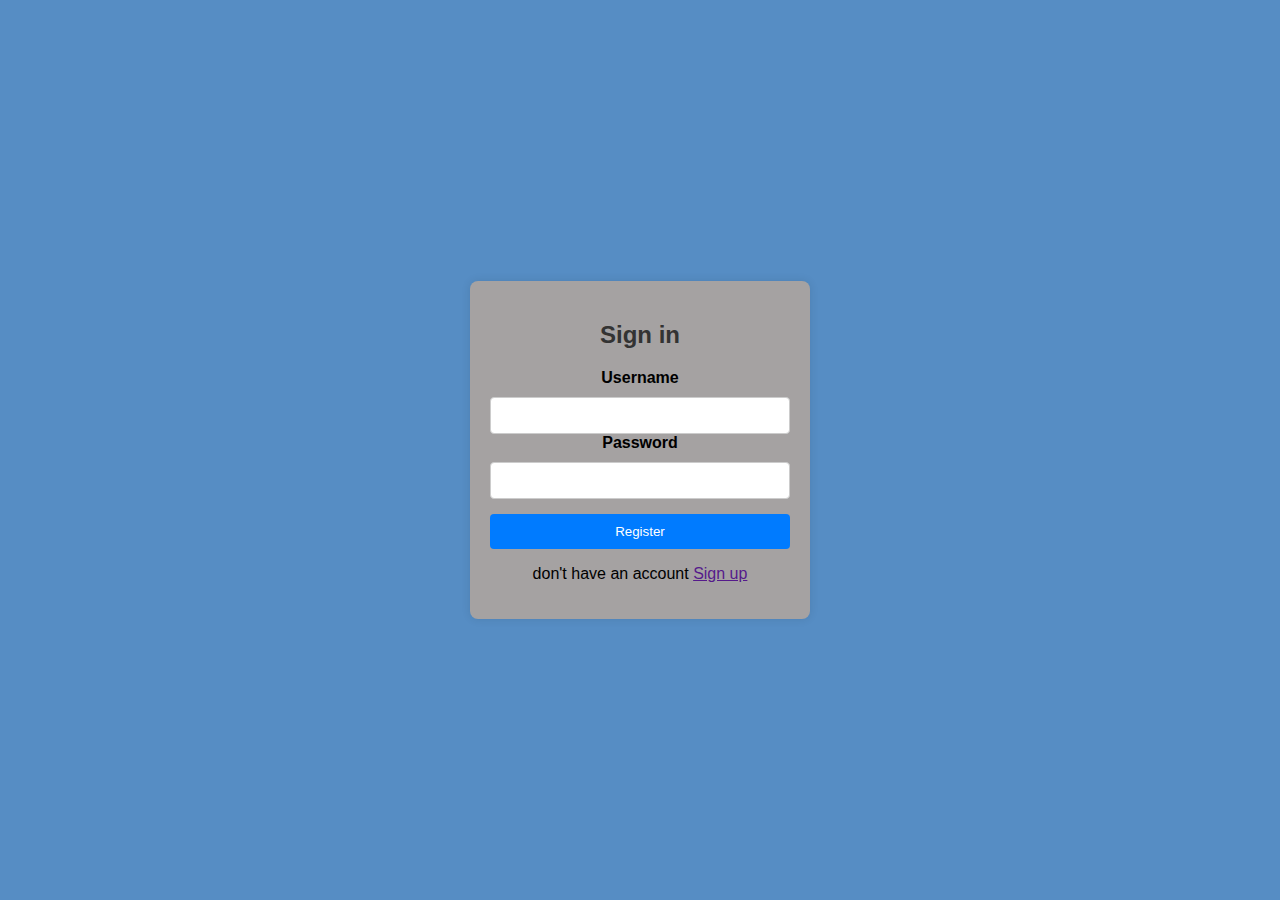
<file: index.html>
<!DOCTYPE html>
<html lang="en">
<head>
    <meta charset="UTF-8">
    <meta name="viewport" content="width=device-width, initial-scale=1.0">
    <title>Sign Up Form</title>
    <link rel="stylesheet" href="style.css">
</head>
<body>
    <div class="form-container">
        <h2>Sign in</h2>
        <form id="signinForm" onsubmit="return validateForm()">
            <div class="input-group">
                <label for="username">Username</label>
                <input type="text" id="username" name="username" required>
            
            <div class="input-group">
                <label for="password">Password</label>
                <input type="password" id="password" name="password" required>
            </div>
            
            <div id="errorMessage"></div>
            <button type="submit">Register</button>
           <p>don't have an account <a href="">Sign up</a></p>
        </form>
    </div>

    <script src="script.js"></script>
</body>
</html>
</file>
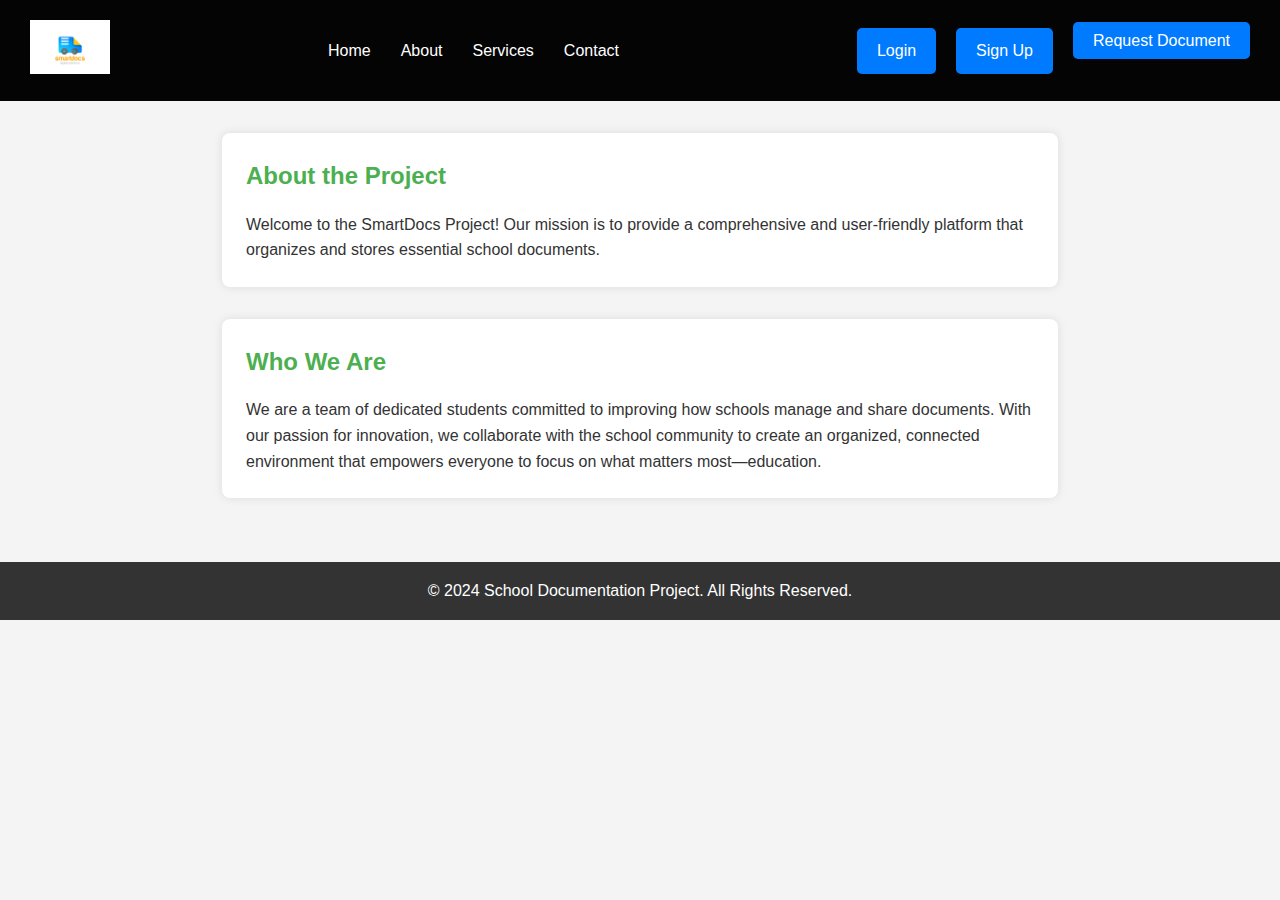
<file: about.html>
<!DOCTYPE html>
<html lang="en">
<head>
    <meta charset="UTF-8">
    <meta name="viewport" content="width=device-width, initial-scale=1.0">
    <meta http-equiv="X-UA-Compatible" content="IE=edge">
    <title>About Us - School Documentation Project</title>
    <link rel="stylesheet" href="about.css">
</head>
<body>
    <header>
        <nav class="navbar">
          <div class="logo">
            <img src=" logo.jpg" alt="Website Logo" />
          </div>
          
    
          <ul class="nav-links">
            <li><a href="homepage.html">Home</a></li>
            <li><a href="about.html">About</a></li>
            <li><a href="#services">Services</a></li>
            <li><a href="contact.html">Contact</a></li>
           
          </ul>
          <div class="auth-buttons">
            <a href="signin.html" class="btn">Login</a>
            <a href="signup.html" class="btn">Sign Up</a>
          <div class="requestbtn">
            <a href="requestdoc.html" class="btn">Request Document</a>
          </div>
          
    </div>
  </div>
  
  
          </div>
        </nav>
      </header>

    <main>
        <section class="about-project">
            <h2>About the Project</h2>
            <p>
                Welcome to the SmartDocs Project! Our mission is to provide a comprehensive 
                and user-friendly platform that organizes and stores essential school documents. 
               
            </p>
        </section>

        <section class="who-we-are">
            <h2>Who We Are</h2>
            <p>
                We are a team of dedicated students committed to 
                improving how schools manage and share documents. With our passion for innovation, 
                we collaborate with the school community to create an organized, connected environment 
                that empowers everyone to focus on what matters most—education.
            </p>
        </section>
    </main>

    <footer>
        <p>&copy; 2024 School Documentation Project. All Rights Reserved.</p>
    </footer>
</body>
</html>
</file>
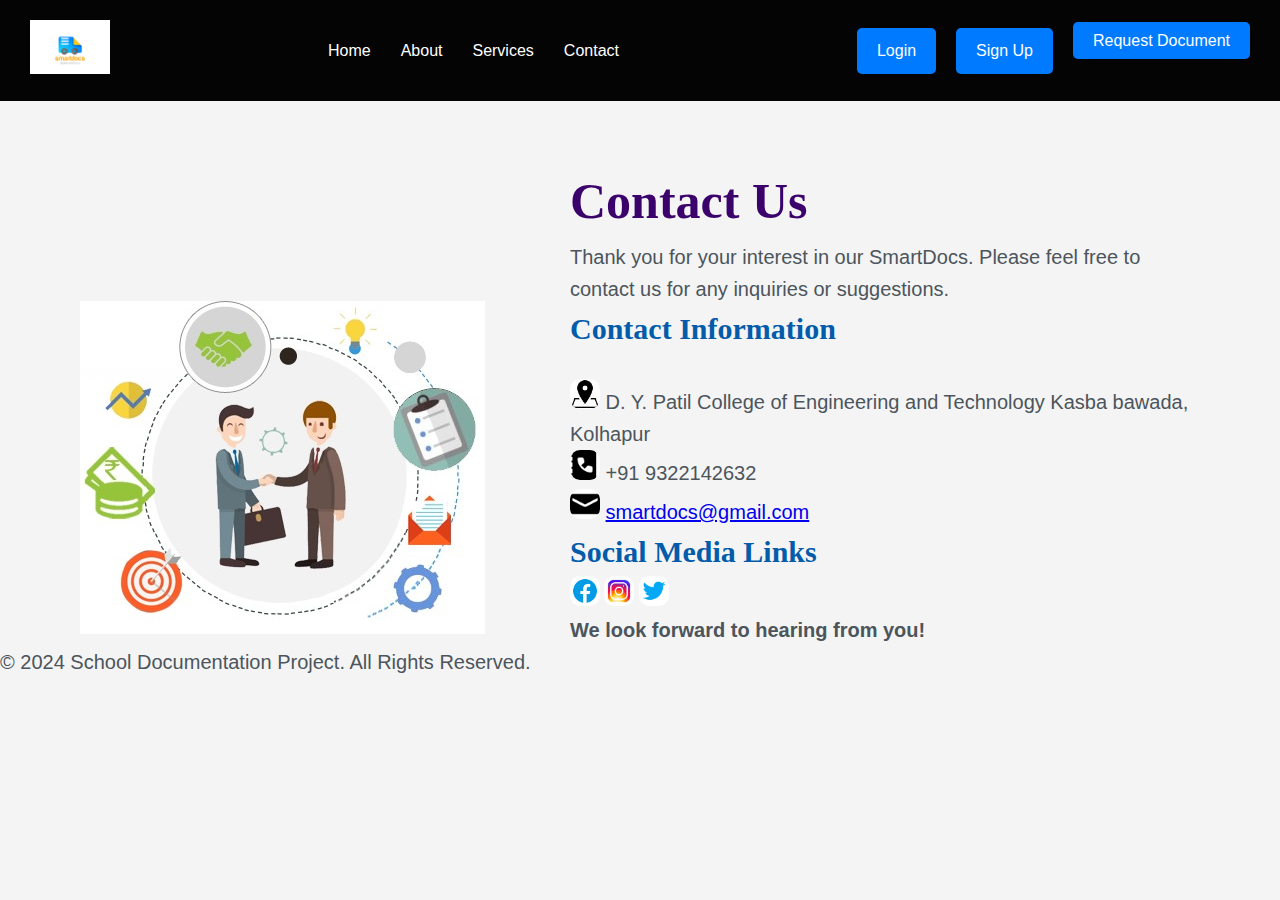
<file: contact.html>
<!DOCTYPE html>
<html lang="en">
<head>
    <meta charset="UTF-8">
    <meta name="viewport" content="width=device-width, initial-scale=1.0">
    <meta http-equiv="X-UA-Compatible" content="IE=edge">
    <title>Contact - School Documentation Project</title>
    <link rel="stylesheet" href="contact.css">
</head>
<body>
    <header>
        <nav class="navbar">
          <div class="logo">
            <img src="logo.jpg" alt="Website Logo" />
          </div>
          
    
          <ul class="nav-links">
            <li><a href="homepage.html">Home</a></li>
            <li><a href="about.html">About</a></li>
            <li><a href="#services">Services</a></li>
            <li><a href="#contact">Contact</a></li>
           
          </ul>
          <div class="auth-buttons">
            <a href="signin.html" class="btn">Login</a>
            <a href="signup.html" class="btn">Sign Up</a>
          <div class="requestbtn">
            <a href="requestdoc.html" class="btn">Request Document</a>
          </div>
          
    </div>
  </div>
  
  
          </div>
        </nav>
      </header>
      <div class="container">
        <div class="contact-image">
            <img src="contactus.jpg" alt="Contact Image">
        </div>
        <div class="contact-info">
            <h1>Contact Us</h1>
            <p>Thank you for your interest in our SmartDocs. Please feel free to contact us for any inquiries or suggestions.</p>

            <h2>Contact Information</h2>
            <div class="contact-icons"></div>
            <p><img src="addressicon.jpg" alt="Address"> D. Y. Patil College of Engineering and Technology Kasba bawada, Kolhapur</p>
            <p><img src="phoneicon.jpg" alt="Phone"> +91 9322142632</p>
            <p><img src="emailicon.jpg" alt="Email"> <a href="mailto:smartdocs@gmail.com">smartdocs@gmail.com</a></p>

            <h2><b>Social Media Links</b></h2>
            <div class="social-icons">
                <a href="http://facebook.com/pgaccomodation/"><img src="fbicon.jpg" alt="Facebook Icon"></a>
                <a href="http://instagram.com/pgaccomodation/"><img src="instaicon.jpg" alt="Instagram Icon"></a>
                <a href="http://twitter.com/pgaccomodation"><img src="twiticon.jpg" alt="Twitter Icon"></a>
            </div>
            <h3>We look forward to hearing from you!</h3>
        </div>
    </div>
    <footer>
        <p>&copy; 2024 School Documentation Project. All Rights Reserved.</p>
    </footer>
</body>
</html>
</file>
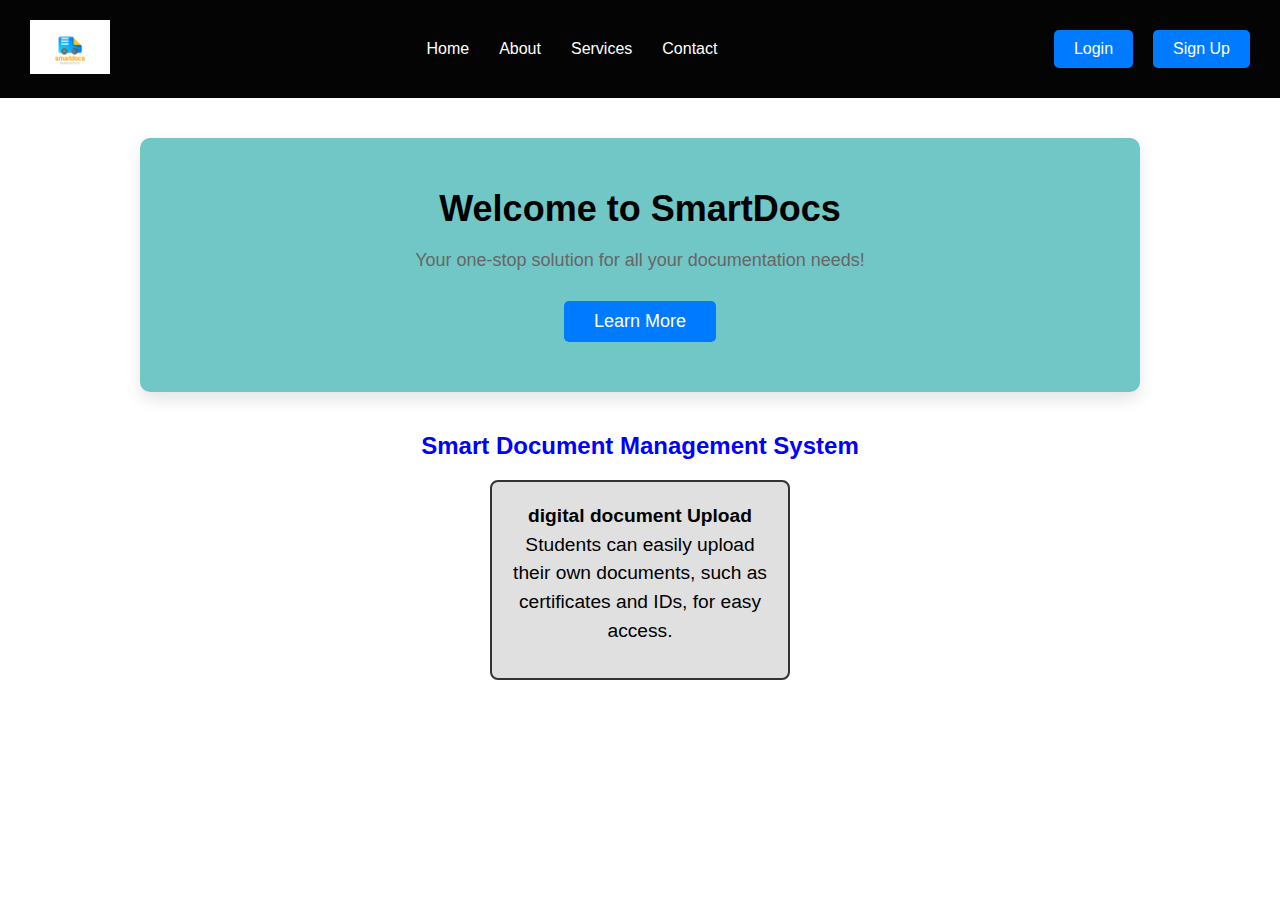
<file: homepage.html>
<!DOCTYPE html>
<html lang="en">
  <head>
    <meta charset="UTF-8" />
    <meta name="viewport" content="width=device-width, initial-scale=1.0" />
    <title>Homepage</title>
    <link rel="stylesheet" href="homepage.css" />
  </head>
  <body>
    <!-- Navbar Section -->
    <header>
      <nav class="navbar">
        <div class="logo">
          <img src="logo.jpg" alt="SmartDocs Logo" />
        </div>

        <ul class="nav-links">
          <li><a href="#home">Home</a></li>
          <li><a href="about.html">About</a></li>
          <li><a href="#services">Services</a></li>
          <li><a href="contact.html">Contact</a></li>
        </ul>

        <div class="auth-buttons">
          <a href="signin.html" class="btn">Login</a>
          <a href="signup.html" class="btn">Sign Up</a>
        </div>

       
      </nav>
    </header> 

    <!-- Main Content -->
    <section class="main-content">
      <h2>Welcome to SmartDocs</h2>
      <p>Your one-stop solution for all your documentation needs!</p>
      <a href="#learn-more" class="cta-button">Learn More</a>
    </section>

    <div class="myclass">
      <h2>Smart Document Management System</h2>
    </div>

    <!-- Link to external script -->
    <script src="script.js"></script>
  </body>
</html>

<div id="box">
  <h4>digital document Upload</h4>
  Students can easily upload their own documents, such as certificates and IDs,
  for easy access.
</div>
</file>
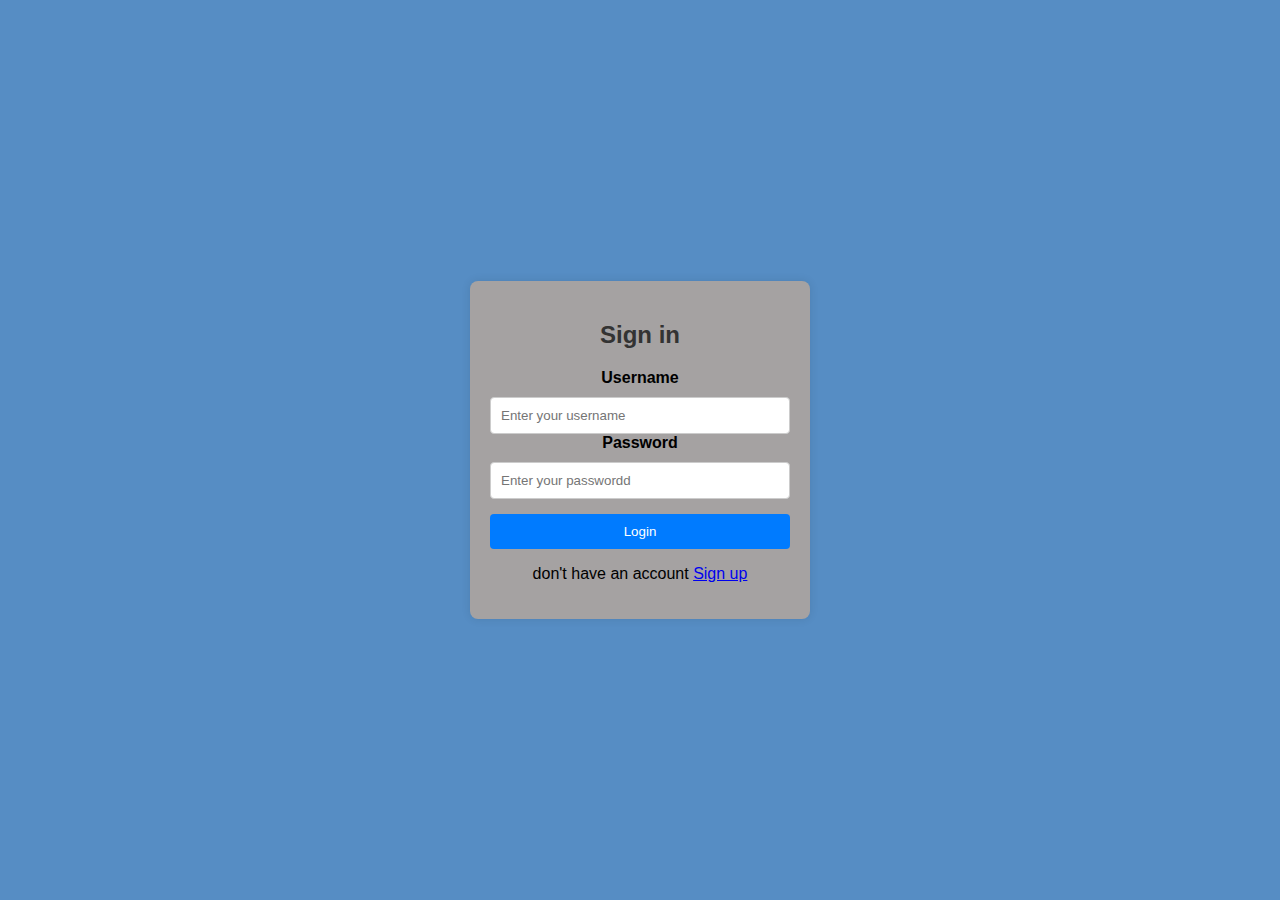
<file: signin.html>
<!DOCTYPE html>
<html lang="en">
<head>
    <meta charset="UTF-8">
    <meta name="viewport" content="width=device-width, initial-scale=1.0">
    <title>Sign Up Form</title>
    <link rel="stylesheet" href="style.css">
</head>
<body>
    <div class="form-container">
        <h2>Sign in</h2>
        <form id="signinForm" onsubmit="return validateForm()">
            <div class="input-group">
                <label for="username">Username</label>
                <input type="text" id="username" name="username" placeholder="Enter your username" required>
            
            <div class="input-group">
                <label for="password">Password</label>
                <input type="password" id="password" name="password" placeholder="Enter your passwordd" required>
            </div>
            <div id="errorMessage"></div>
            <button type="submit">Login</button>
           <p>don't have an account <a href="signup.html">Sign up</a></p>
        </form>
    </div>

    <script src="script.js"></script>
</body>
</html>
</file>
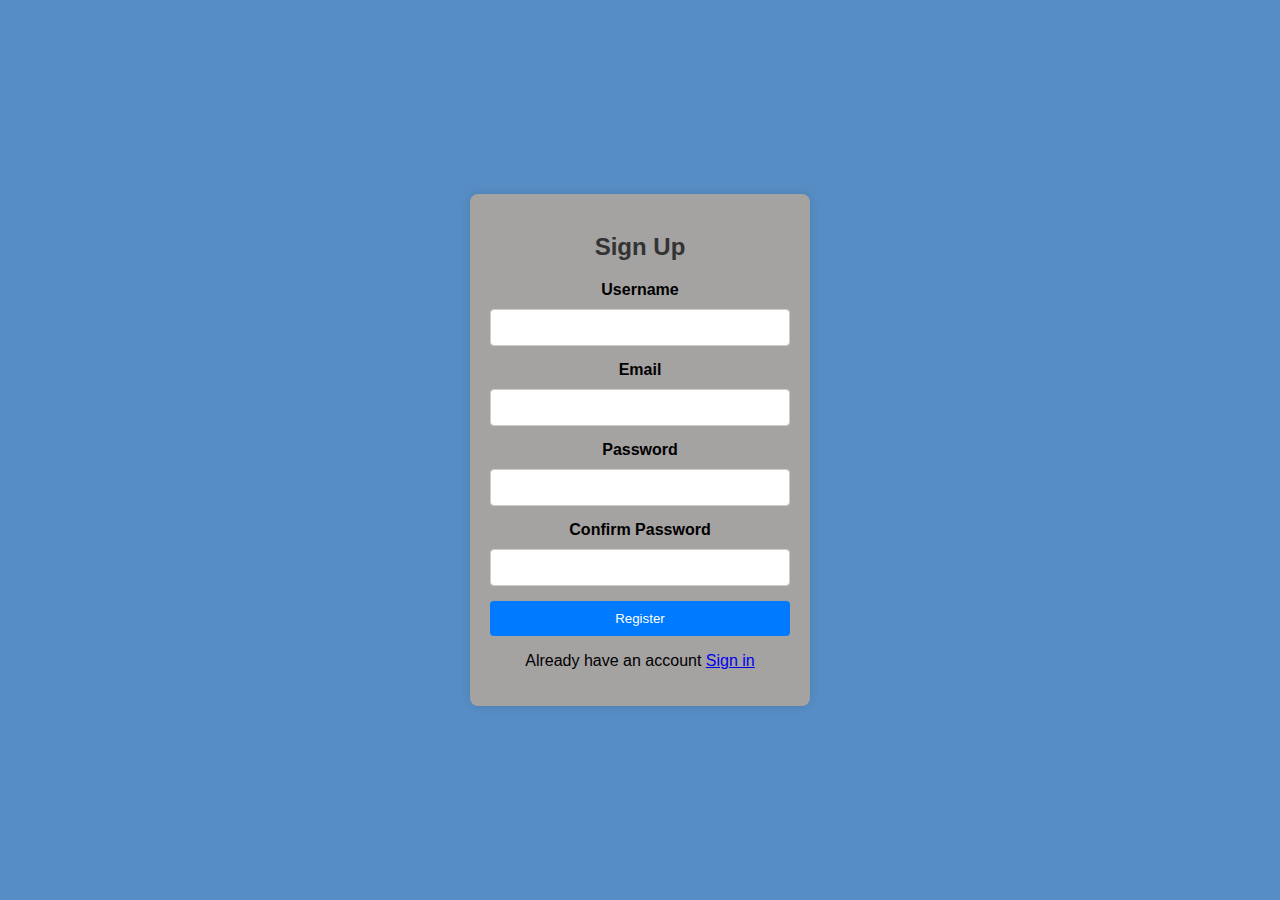
<file: signup.html>
<!DOCTYPE html>
<html lang="en">
<head>
    <meta charset="UTF-8">
    <meta name="viewport" content="width=device-width, initial-scale=1.0">
    <title>Sign Up Form</title>
    <link rel="stylesheet" href="style.css">
</head>
<body>
    <div class="form-container">
        <h2>Sign Up</h2>
        <form id="signupForm" onsubmit="return validateForm()">
            <div class="input-group">
                <label for="username">Username</label>
                <input type="text" id="username" name="username" required>
            </div>
            <div class="input-group">
                <label for="email">Email</label>
                <input type="email" id="email" name="email" required>
            </div>
            <div class="input-group">
                <label for="password">Password</label>
                <input type="password" id="password" name="password" required>
            </div>
            <div class="input-group">
                <label for="confirmPassword">Confirm Password</label>
                <input type="password" id="confirmPassword" name="confirmPassword" required>
            </div>
            <div id="errorMessage"></div>
            <button type="submit">Register</button>
           <p>Already have an account <a href="signin.html">Sign in</a></p>
        </form>
    </div>

    <script src="script.js"></script>
</body>
</html>
</file>
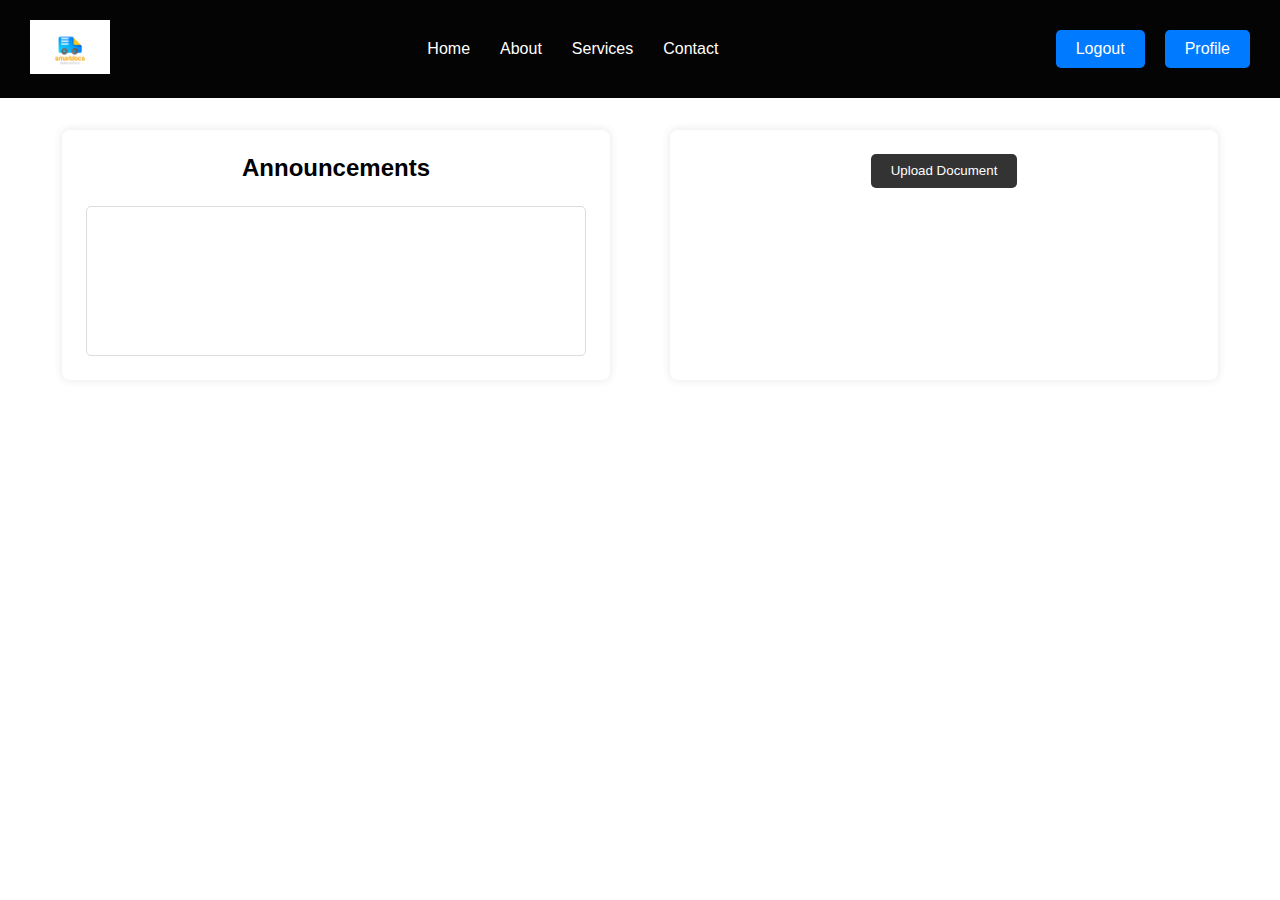
<file: student_dashboard.html>
<!-- student_dashboard.html -->
<!DOCTYPE html>
<html lang="en">
<head>
    <meta charset="UTF-8">
    <meta name="viewport" content="width=device-width, initial-scale=1.0">
    <title>Student Dashboard</title>
    <link rel="stylesheet" href="dashboard.css">
</head>
<body>
    <header>
        <nav class="navbar">
          <div class="logo">
            <img src="logo.jpg" alt="SmartDocs Logo" />
          </div>
  
          <ul class="nav-links">
            <li><a href="homepage.html">Home</a></li>
            <li><a href="about.html">About</a></li>
            <li><a href="services.html">Services</a></li>
            <li><a href="contact.html">Contact</a></li>
          </ul>
  
          <div class="auth-buttons">
            <a href="homepage.html" class="btn">Logout</a>
            <a href="#" class="btn">Profile</a>
          </div>
  
          
        </nav>
      </header>
    <main>
        <section class="announcements">
            <h2>Announcements</h2>
            <div class="announcement-box">
                <!-- Announcements content will go here -->
            </div>
        </section>

        <section class="upload-documents">
            <button class="upload-doc-btn">Upload Document</button>
        </section>
    </main>
</body>
</html>
</file>
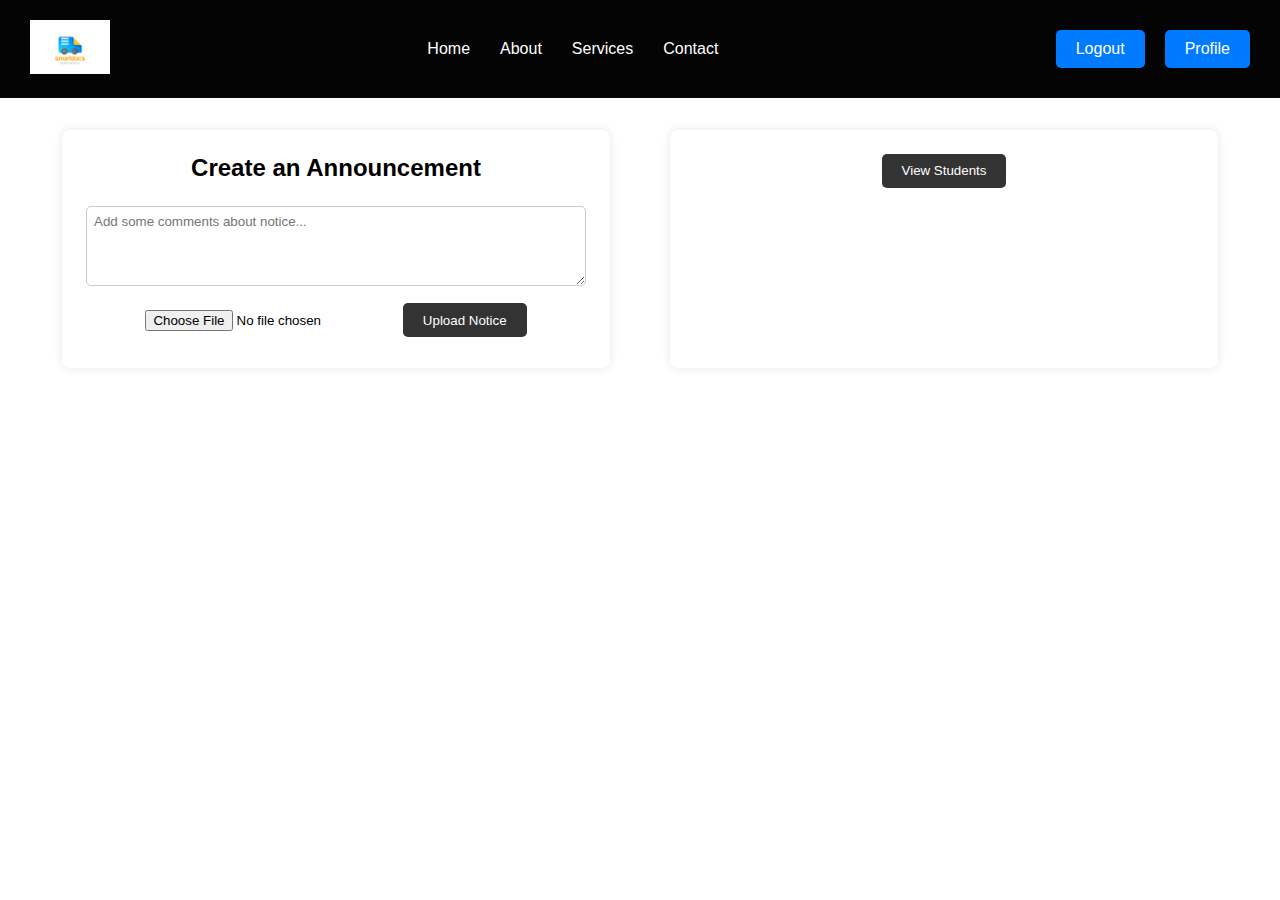
<file: teacher_dashboard.html>
<!-- teacher_dashboard.html -->
<!DOCTYPE html>
<html lang="en">
<head>
    <meta charset="UTF-8">
    <meta name="viewport" content="width=device-width, initial-scale=1.0">
    <title>Teacher Dashboard</title>
    <link rel="stylesheet" href="dashboard.css">
</head>
<body>
    <header>
        <nav class="navbar">
          <div class="logo">
            <img src="logo.jpg" alt="SmartDocs Logo" />
          </div>
  
          <ul class="nav-links">
            <li><a href="homepage.html">Home</a></li>
            <li><a href="about.html">About</a></li>
            <li><a href="services.html">Services</a></li>
            <li><a href="contact.html">Contact</a></li>
          </ul>
  
          <div class="auth-buttons">
            <a href="homepage.html" class="btn">Logout</a>
            <a href="#" class="btn">Profile</a>
          </div>
  
          
        </nav>
      </header>

    <main>
        <section class="announcement">
            <h2>Create an Announcement</h2>
            <textarea placeholder="Add some comments about notice..."></textarea>
            <input type="file" name="notice-file" id="notice-file">
            <button class="upload-btn">Upload Notice</button>
        </section>

        <section class="view-students">
            <button class="view-students-btn">View Students</button>
        </section>
    </main>
</body>
</html>
</file>
<file: style.css>
body {
    font-family: Arial, sans-serif;
    background-color: #568dc4;
    display: flex;
    justify-content: center;
    align-items: center;
    height: 100vh;
    margin: 0;
}
.element {
    background-size: cover; /* To cover the entire element */
    background-position: center; /* Center the image */
    background-repeat: no-repeat; /* Avoid repeating the image */
}


.form-container {
    background-color: #a5a2a2;
    padding: 20px;
    border-radius: 8px;
    box-shadow: 0 0 10px rgba(0, 0, 0, 0.1);
    width: 300px;
}

h2 {
    margin-bottom: 20px;
    color: #333;
    text-align: center;
}

.input-group {
    margin-bottom: 15px;
}

label {
    display: block;
    font-weight: bold;
    margin-bottom: 5px;
}

input[type="text"], input[type="email"], input[type="password"] {
    width: 100%;
    padding: 10px;
    margin: 5px 0 0 0;
    box-sizing: border-box;
    border-radius: 4px;
    border: 1px solid #ccc;
}

button {
    width: 100%;
    padding: 10px;
    background-color: #007BFF;
    color: #ffffff;
    border: none;
    border-radius: 4px;
    cursor: pointer;
}

button:hover {
    background-color: #0056b3;
}

div{
text-align: center;

}

#errorMessage {
    color: red;
    margin-bottom: 15px;
    text-align: center;
}
</file>
<file: about.css>
* {
    margin: 0;
    padding: 0;
    box-sizing: border-box;
}

body {
    font-family: Arial, sans-serif;
    line-height: 1.6;
    background-color: #f4f4f4;
    color: #333;
}

header {
    background-color: #050404;
    padding: 20px 0;
}

.navbar {
    display: flex;
    justify-content: space-between;
    align-items: center;
    padding: 0 30px;
}

.logo img {
    width: 80px;
}

.smartDoc h1 {
    color: #fff;
    margin-left: 10px;
}

.nav-links {
    display: flex;
    list-style-type: none;
}

.nav-links li {
    margin: 0 15px;
}

.nav-links li a {
    color: #fff;
    text-decoration: none;
    font-size: 16px;
}

.nav-links li a:hover {
    color: #ddd;
}

/* Auth Buttons */
.auth-buttons {
    display: flex;
}

.auth-buttons .btn {
    color: #fff;
    text-decoration: none;
    margin-left: 20px;
    padding: 10px 20px;
    border-radius: 5px;
    background-color: #007BFF;
}

.auth-buttons .btn:hover {
    background-color: #0056b3;
}

main {
    padding: 2rem;
    max-width: 900px;
    margin: 0 auto;
}

h2 {
    color: #4CAF50;
    margin-bottom: 1rem;
}

.about-project, .who-we-are {
    background-color: white;
    padding: 1.5rem;
    margin-bottom: 2rem;
    border-radius: 8px;
    box-shadow: 0 0 10px rgba(0, 0, 0, 0.1);
}

footer {
    text-align: center;
    background-color: #333;
    color: white;
    padding: 1rem 0;
    position: relative;
    bottom: 0;
    width: 100%;
}
</file>
<file: contact.css>
* {
    margin: 0;
    padding: 0;
    box-sizing: border-box;
}

body {
    font-family: Arial, sans-serif;
    line-height: 1.6;
    background-color: #f4f4f4;
    color: #333;
    
}

header {
    background-color: #050404;
    padding: 20px 0;
}

.navbar {
    display: flex;
    justify-content: space-between;
    align-items: center;
    padding: 0 30px;
}

.logo img {
    width: 80px;
}

.smartDoc h1 {
    color: #fff;
    margin-left: 10px;
}

.nav-links {
    display: flex;
    list-style-type: none;
}

.nav-links li {
    margin: 0 15px;
}

.nav-links li a {
    color: #fff;
    text-decoration: none;
    font-size: 16px;
}

.nav-links li a:hover {
    color: #ddd;
}

/* Auth Buttons */
.auth-buttons {
    display: flex;
}

.auth-buttons .btn {
    color: #fff;
    text-decoration: none;
    margin-left: 20px;
    padding: 10px 20px;
    border-radius: 5px;
    background-color: #007BFF;
}

.auth-buttons .btn:hover {
    background-color: #0056b3;
}
.container {
    max-width: 2000px;
    text-align: left;
    padding: 0px 20px;
    margin: 0 60px;
    display: flex;
}

.contact-info {
    margin-left: 20px;
    flex: 1;
}

h1 {
    color: rgb(59, 2, 108);
    font-family: "Times New Roman", Times, serif;
    font-size: 50px;
    text-align: left;
    margin-top: 30px;
    margin-left: 0px;
}

h2 {
    font-family: Copperplate, Papyrus, fantasy;
    color: rgb(3, 92, 170);
    font-size: 30px;
    text-align: left;
    margin-top: 0px;
}

h3 {
    color: rgb(76, 85, 92);
    font-size: 20px;
    text-align: left;
    margin-top: 0px;
}

p {
    color: rgb(76, 85, 92);
    font-family: Tahoma, Verdana, sans-serif;
    text-align: left;
    margin-top: 0px;
    font-size: 20px;
}

.contact-info {
    text-align: left;
    margin-top: 30px;
    margin-left: 200px;
}
.contact-image{
    width: 25%;
    margin-top:200px ;
    margin-right:10px;
}

.contact-info img {
    width: 30px;
    height: auto;
    border-radius: 10px;
    transition: transform 0.3s ease-in-out;
}

.contact-info img:hover {
    transform: scale(1.1);
}
.contact-icons {
    padding:2px;
    width: 2em;
    display: inline-block;
    margin-right: 10px;
    align-items: center;
}
footer.p{
    align-items: center;
}
.social-icons {

}
</file>
<file: dashboard.css>
/* dashboard.css */

* {
    margin: 0;
    padding: 0;
    box-sizing: border-box;
    font-family: Arial, sans-serif;

}

header {
    background-color: #050404;
    padding: 20px 0;
}

.navbar {
    display: flex;
    justify-content: space-between;
    align-items: center;
    padding: 0 30px;
}

.logo img {
    width: 80px;
}

.smartDoc h1 {
    color:white;
    margin-left: 10px;
}

.nav-links {
    display: flex;
    list-style-type: none;
}

.nav-links li {
    margin: 0 15px;
}

.nav-links li a {
    color: #fff;
    text-decoration: none;
    font-size: 16px;
}

.nav-links li a:hover {
    color: #ddd;
}

/* Auth Buttons */
.auth-buttons {
    display: flex;
}

.auth-buttons .btn {
    color: #fff;
    text-decoration: none;
    margin-left: 20px;
    padding: 10px 20px;
    border-radius: 5px;
    background-color: #007BFF;
}

.auth-buttons .btn:hover {
    background-color: #0056b3;
}

main {
    display: flex;
    justify-content: space-around;
    padding: 2em;
}

.announcement, .announcements, .view-students, .upload-documents {
    background-color: #fff;
    padding: 1.5em;
    border-radius: 8px;
    box-shadow: 0 0 10px rgba(0, 0, 0, 0.1);
    width: 45%;
    text-align: center;
}

.announcement h2, .announcements h2 {
    margin-bottom: 1em;
}

.announcement textarea {
    width: 100%;
    height: 80px;
    margin-bottom: 1em;
    padding: 0.5em;
    border-radius: 5px;
    border: 1px solid #ccc;
}

.upload-btn, .view-students-btn, .upload-doc-btn {
    padding: 0.7em 1.5em;
    background-color: #333;
    color: #fff;
    border: none;
    border-radius: 5px;
    cursor: pointer;
}

.upload-btn:hover, .view-students-btn:hover, .upload-doc-btn:hover {
    background-color: #555;
}

.announcement input[type="file"] {
    margin-bottom: 1em;
}

.announcement-box {
    height: 150px;
    border: 1px solid #ddd;
    border-radius: 5px;
    padding: 1em;
    overflow-y: auto;
    text-align: left;
}
</file>
<file: homepage.css>
/* Basic Reset */
* {
    margin: 0;
    padding: 0;
    box-sizing: border-box;
    font-family: Arial, sans-serif;
}

/* Navbar Styles */
header {
    background-color: #050404;
    padding: 20px 0;
}

.navbar {
    display: flex;
    justify-content: space-between;
    align-items: center;
    padding: 0 30px;
}

.logo img {
    width: 80px;
}

.smartDoc h1 {
    color:white;
    margin-left: 10px;
}

.nav-links {
    display: flex;
    list-style-type: none;
}

.nav-links li {
    margin: 0 15px;
}

.nav-links li a {
    color: #fff;
    text-decoration: none;
    font-size: 16px;
}

.nav-links li a:hover {
    color: #ddd;
}

/* Auth Buttons */
.auth-buttons {
    display: flex;
}

.auth-buttons .btn {
    color: #fff;
    text-decoration: none;
    margin-left: 20px;
    padding: 10px 20px;
    border-radius: 5px;
    background-color: #007BFF;
}

.auth-buttons .btn:hover {
    background-color: #0056b3;
}

/* Main Content */
.main-content {
    text-align: center;
    padding: 100px 0;
    background-color: #f4f4f4;
}

.main-content h2 {
    font-size: 36px;
    margin-bottom: 20px;
}

.main-content p {
    font-size: 18px;
    color: #666;
    margin-bottom: 30px;
}

.cta-button {
    display: inline-block;
    padding: 10px 30px;
    font-size: 18px;
    color: #fff;
    background-color: #007BFF;
    text-decoration: none;
    border-radius: 5px;
}


.cta-button:hover {
    background-color: #0056b3;
}


.card {
    background-color: #fbf6f6;
    width: 350px;
    border-radius: 20px;
    align-items:center ;
    box-shadow: 0 4px 8px rgba(0, 0, 0, 0.1);
    overflow: hidden;
    text-align: center;
}

.card-header {
    align-items: center;
    background-color: #4CAF50;
    padding: 20px;
    color: white;
}

.card-header h2 {
    margin:20px;
    font-size: 24px;
}

.card-body {
    padding: 20px;
    color: #333;
}

.card-body p {
    margin-bottom: 10px;
}

.card-body ul {
    list-style: none;
    margin: 50px ;
}

.card-body ul li {
    background: url('check-icon.png') no-repeat left center;
    background-size: 18px;
    padding-left: 25px;
    margin: 5px 0;
}

.card-footer {
    background-color: #f9f9f9;
    padding: 15px;
}

.learn-more {
    text-decoration: none;
    color: #4CAF50;
    font-weight: bold;
    padding: 10px 20px;
    border: 1px solid #4CAF50;
    border-radius: 5px;
    transition: all 0.3s ease;
}

.learn-more:hover {
    background-color: #4CAF50;
    color: white;
}


.main-content {
    background-color: #71c6c6; /* Light gray background */
    text-align: center;
    padding: 50px 20px;
    border-radius: 10px;
    box-shadow: 0 8px 16px rgba(0, 0, 0, 0.1); /* Subtle shadow effect */
    max-width: 1000px;
    margin: 40px auto;
  }

  .myclass {
    text-align: center;
color: blue;
  }

  #box {
    float: center;
    width: 300px;
    height: 200px;
    background-color: #e0e0e0; /* Light gray background */
    border: 2px solid #333; /* Dark border */
    border-radius: 8px;
    padding: 20px;
    margin: 20px auto;
    text-align:center;
    font-size: 1.2rem;
    line-height: 1.5;
  }
</file>
